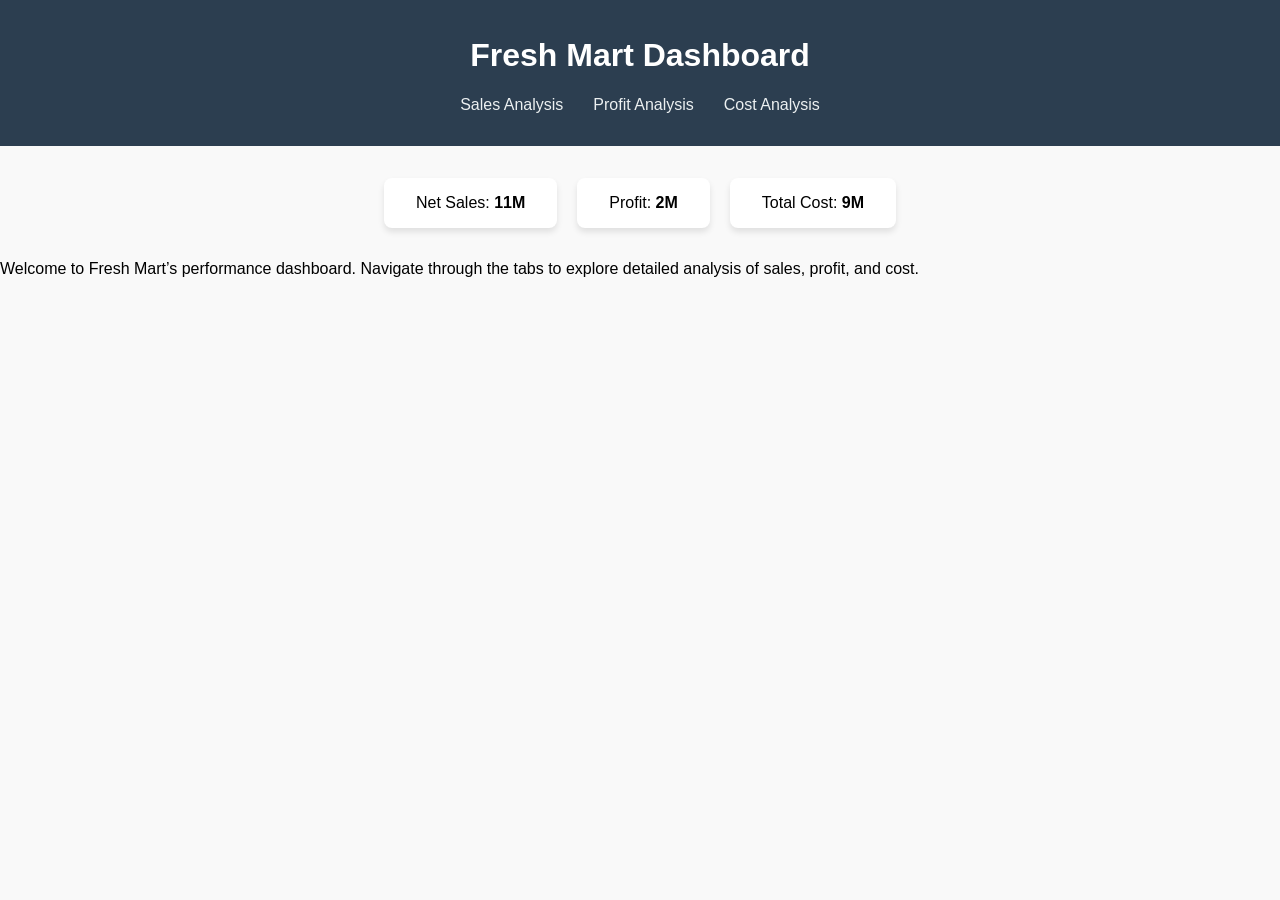
<file: index.html>
<!DOCTYPE html>
<html lang="en">
<head>
  <meta charset="UTF-8">
  <title>Fresh Mart Dashboard</title>
  <link rel="stylesheet" href="style.css">
</head>
<body>
  <header class="fade-in">
    <h1>Fresh Mart Dashboard</h1>
    <nav>
      <ul>
        <li><a href="sales.html">Sales Analysis</a></li>
        <li><a href="profit.html">Profit Analysis</a></li>
        <li><a href="cost.html">Cost Analysis</a></li>
      </ul>
    </nav>
  </header>

  <main>
    <section class="metrics slide-up">
      <div class="card">Net Sales: <strong>11M</strong></div>
      <div class="card">Profit: <strong>2M</strong></div>
      <div class="card">Total Cost: <strong>9M</strong></div>
    </section>
    <section class="intro fade-in">
      <p>Welcome to Fresh Mart’s performance dashboard. Navigate through the tabs to explore detailed analysis of sales, profit, and cost.</p>
    </section>
  </main>
</body>
</html>
</file>
<file: style.css>
body {
  font-family: Arial, sans-serif;
  background: #f9f9f9;
  margin: 0;
  padding: 0;
}

header {
  background: #2c3e50;
  color: white;
  padding: 1em;
  text-align: center;
}

nav ul {
  list-style: none;
  padding: 0;
  display: flex;
  justify-content: center;
}

nav ul li {
  margin: 0 15px;
}

nav ul li a {
  color: #ecf0f1;
  text-decoration: none;
  transition: color 0.3s ease;
}

nav ul li a:hover {
  color: #f39c12;
}

.metrics {
  display: flex;
  justify-content: center;
  margin: 2em;
}

.card {
  background: white;
  padding: 1em 2em;
  margin: 0 10px;
  border-radius: 8px;
  box-shadow: 0 4px 6px rgba(0,0,0,0.1);
  transition: transform 0.3s ease;
}

.card:hover {
  transform: scale(1.05);
}

/* Animations */
.fade-in {
  animation: fadeIn 1.5s ease-in;
}

.slide-up {
  animation: slideUp 1.5s ease-out;
}

@keyframes fadeIn {
  from { opacity: 0; }
  to { opacity: 1; }
}

@keyframes slideUp {
  from { transform: translateY(30px); opacity: 0; }
  to { transform: translateY(0); opacity: 1; }
}
</file>
